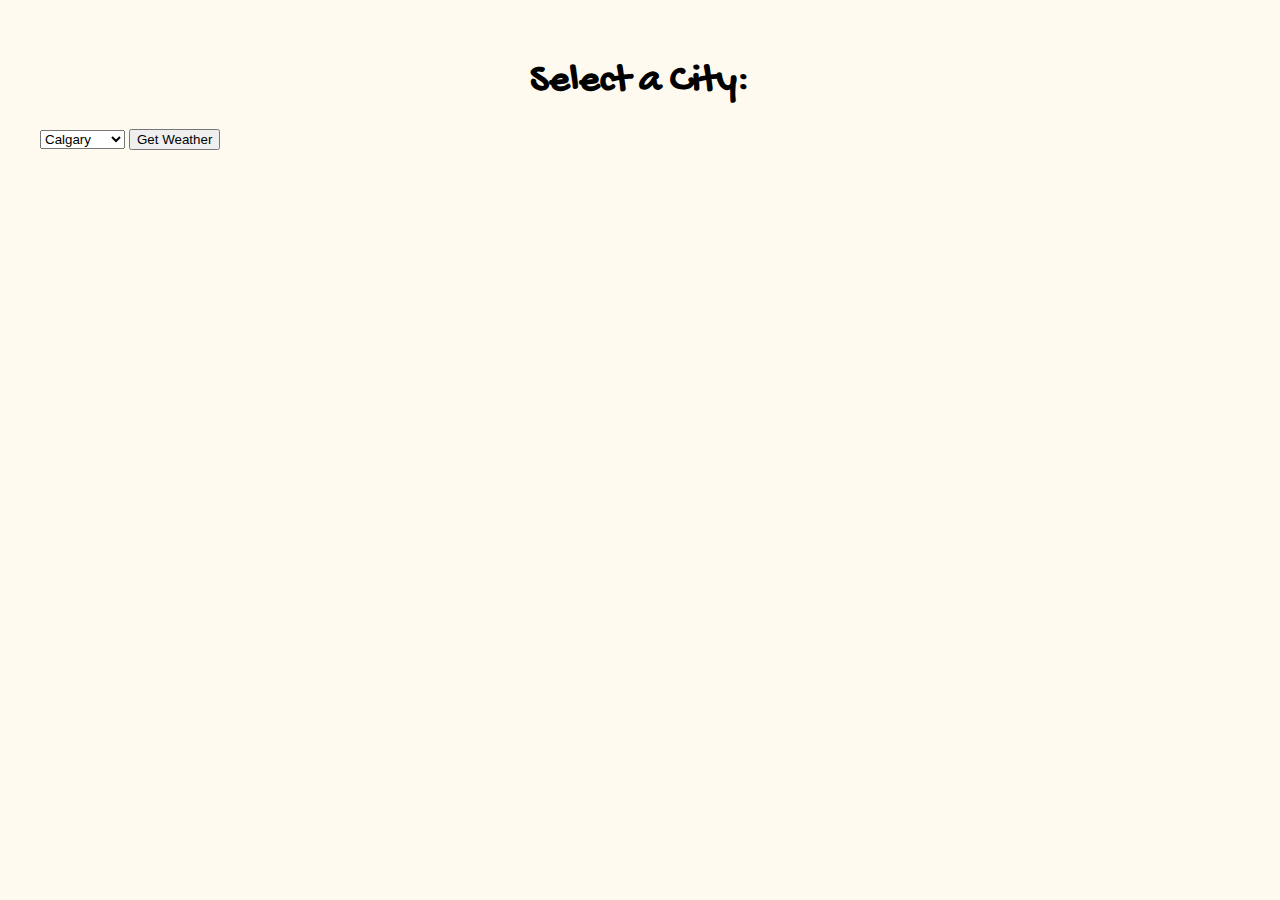
<file: index.html>
<!DOCTYPE html>
<html lang="en">
<head>
    <meta charset="UTF-8">
    <meta name="viewport" content="width=device-width, initial-scale=1.0">
    <title>Weather API</title>
    <link rel="stylesheet" href="./CSS/style.css">
</head>
<body> 
    <div class="box">
    <h1>Select a City:</h1>
    <select id="citySelect">
        <option value="Calgary">Calgary</option>
        <option value="Toronto">Toronto</option>
        <option value="Vancouver">Vancouver</option>
        <option value="New_York">New York</option>
        <option value="Taipei">Taipei</option>
        <option value="Shanghai">Shanghai</option>
        <option value="Hongkong">Hongkong</option>
    </select>
    
    <button id="getWeatherButton">Get Weather</button>
    <div id="weatherInfo"></div>
    </div>
    <script src="./JS/scripts.js" defer></script>
</body>
</html>
</file>
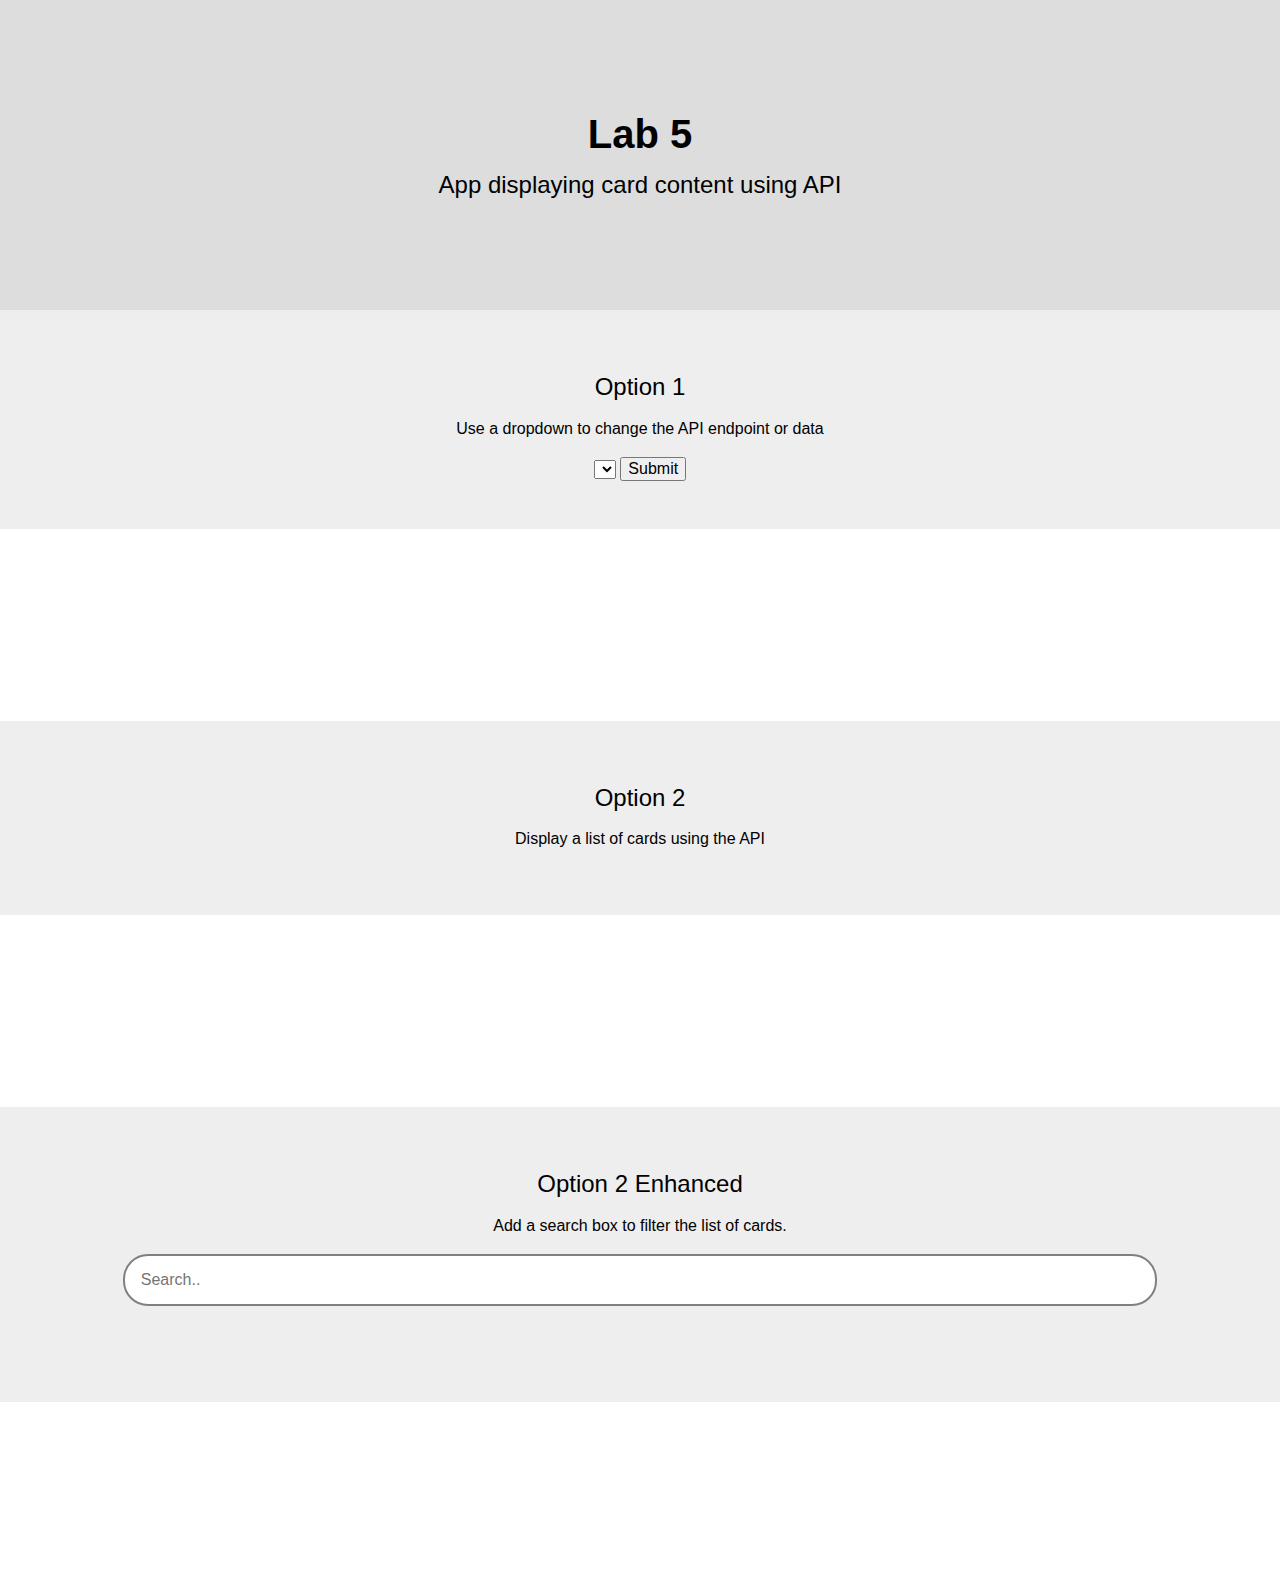
<file: index1.html>
<!DOCTYPE html>
<html lang="en">

<head>
  <meta charset="UTF-8">
  <meta http-equiv="X-UA-Compatible" content="IE=edge">
  <meta name="viewport" content="width=device-width, initial-scale=1.0">
  <link rel="stylesheet" type="text/css" href="reset.css">
  <link rel="stylesheet" type="text/css" href="fonts.css">
  <link rel="stylesheet" type="text/css" href="global.css">
  <link rel="stylesheet" type="text/css" href="styles.css">
  <script src="scripts.js" defer></script>

  <title>API</title>
</head>

<body>
  <!-- Heading for the Page -->
  <header class="header-container">
    <h1>Lab 5</h1>
    <h2>App displaying card content using API</h2>
  </header>
  <section class="option-1">
    <div class="option-container">
      <h2>Option 1</h2>
      <p>Use a dropdown to change the API endpoint or data</p>
      <select id="dropdown" class="dropdown"></select>
      
      <button id="submit-button" class="button">Submit</button>
    </div>
    <div class="container">
      <ul id="option-1-results" class="card-container"></ul>
    </div>
  </section>
  <section class="option-2">
    <div class="option-container">
      <h2>Option 2</h2>
      <p>Display a list of cards using the API</p>
    </div>
    <div class="container">
      <ul id="option-2-results" class="card-container"></ul>
    </div>
  </section>
  <section class="option-2-enhanced">
    <div class="option-container">
      <h2>Option 2 Enhanced</h2>
      <p>Add a search box to filter the list of cards.</p>
      <!--Search box to find content on cards-->
      <div class="box" style="text-align: center;">
        <input id="searchbar" class="search" type="text" name="search" placeholder="Search..">
      </div>
    </div>
    <div class="container">
      <!--Display cards-->
      <ul id="option-2-enhanced-results" class="card-container"></ul>
    </div>
  </section>
  <script src="scripts.js" defer></script>
</body>

</html>
</file>
<file: CSS/style.css>
@import url('https://fonts.googleapis.com/css2?family=Fira+Sans&family=Gochi+Hand&display=swap');
* {
    box-sizing: border-box;
}
body{
    font-family: 'Fira Sans',Verdan,Arial,Helvetiac,Sans-serif;
    margin:0 auto;
    background-color:floralwhite;
    line-height: 30px;
}
h1,h2,h3,h4,h5,h6{
    font-family: 'Gochi Hand',Lucide Handwriting,Cursive;
}
h1{
    color:black;
    font-size:2.5rem;
    font-weight: bolder;
    text-align: center;
}
.box{
    /* background-color: rgba(141, 224, 202, 0.5); */
    padding: 20px;
    margin: 20px;
}
</file>
<file: fonts.css>
body {
  font-family: "Roboto", sans-serif;
  font-size: 1rem;
  font-weight: 500;
  line-height: 1.1;
}

h1,
h2,
h3,
h4,
h5,
h6,
p {
  line-height: 1.1;
  margin: 1rem 0;
}

h1 {
  font-size: 2.5rem;
  font-weight: 600;
}

h2 {
  font-size: 1.5rem;
  font-weight: 500;
}

h3 {
  font-size: 1.25rem;
  font-weight: 200;
  text-transform: uppercase;
}

h4, h5, h6 {
  font-size: 1.25rem;
  font-weight: 600;
}

p {
  font-size: 1rem;
  font-weight: 500;
  line-height: 1.5;
}


button {
  font-size: 1rem;
  font-weight: 500;
}
</file>
<file: global.css>
/* Sections */
.container {
  margin: 3rem auto;
  max-width: 75rem;
  padding: 3rem 1.5rem;
  position: relative;
}

/* Section Header Content */
.header-container {
  background-color: #DDDDDD;
  text-align: center;
  padding: 6rem 1rem;
}

/* Option header */
.option-container {
  text-align: center;
  background-color: #EEEEEE;
  padding: 3rem 1rem;
}
</file>
<file: styles.css>
.card-container {
    display: flex;
    flex-wrap: wrap;
    gap: 1.5rem;
  }

  .card {
    background-color: #fff;
    border-radius: 4px;
    box-shadow: 0rem 0.125rem 1.5rem rgb(0 0 0 / 12%);
    max-width: 21.1875rem;
    flex: 1 0 45%;
  }

  /* Tablet */
  @media screen and (min-width: 768px) {
    .card {
      flex: 1 0 30%;
      max-width: 17.625rem;
    }
  }

  /* Desktop */
  @media screen and (min-width: 1024px) {
    .card {
      flex: 1 0 20%;
    }
  }

  img {
    border-bottom: 0.25rem solid #fc0;
    border-radius: 0.25rem 0.25rem 0 0;
    height: auto;
    width: 100%;
  }

  @media screen and (min-width: 768px) {
    img {
      min-height: 15.5rem;
    }
  }

  @media screen and (min-width: 1200px) {
    img {
      min-height: 16.375rem;
    }
  }

  .card-content {
    padding: 1rem;
  }

  .header,
  .subheader {
    margin: 0;
  }

  input {
    border: 2px solid grey;
    font-size: 1rem;
    width: 80%;
    height: 1rem;
    border-radius: 25px;
    margin-bottom: 3rem;
    padding: 1rem;
  }
</file>
